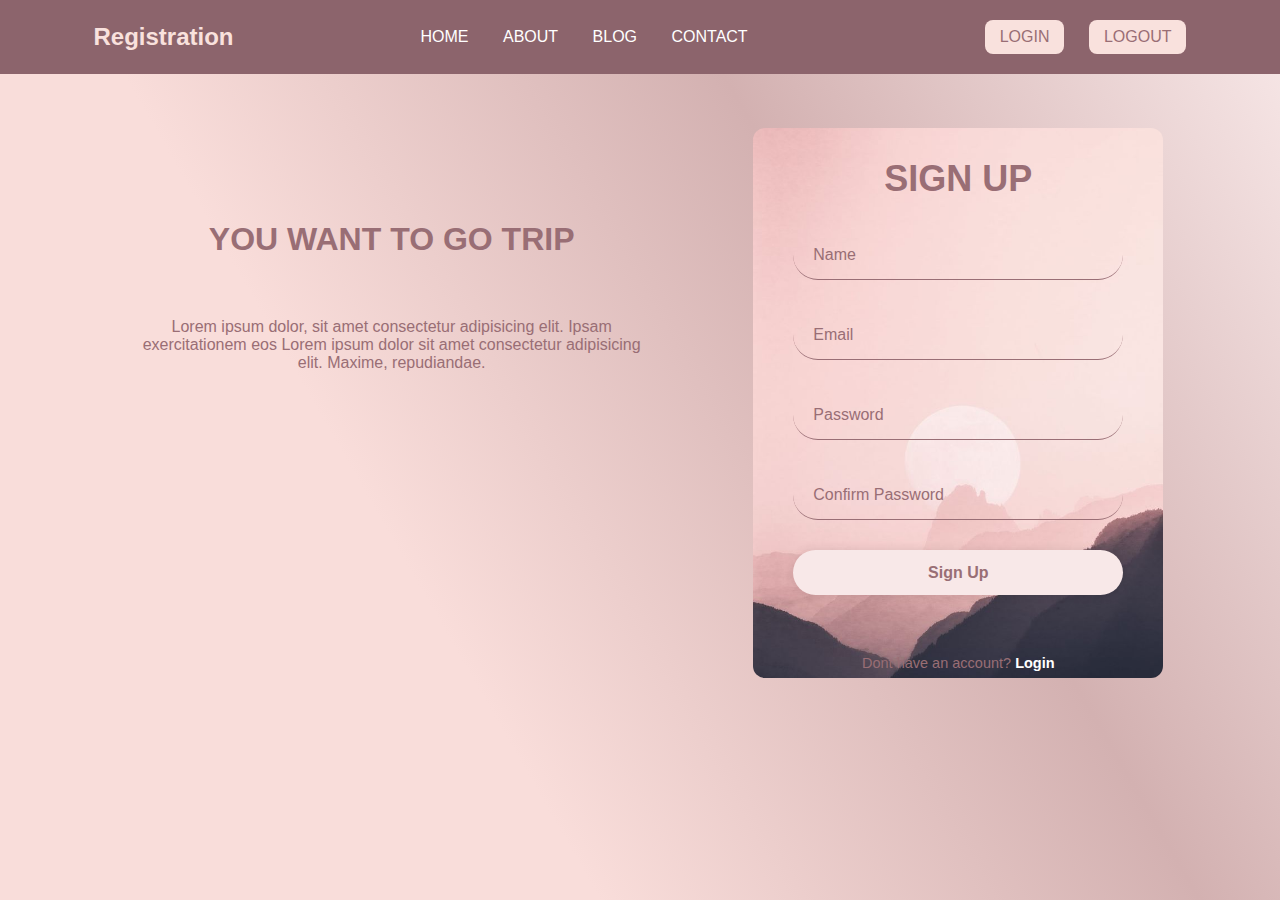
<file: index.html>
<!DOCTYPE html>
<html lang="en">
  <head>
    <meta charset="UTF-8" />
    <meta name="viewport" content="width=device-width, initial-scale=1.0" />
    <title>Login Form | Dan Aleko</title>
    <link rel="stylesheet" href="styles.css" />
    <link
      rel="stylesheet"
      href="https://cdnjs.cloudflare.com/ajax/libs/font-awesome/6.6.0/css/all.min.css"
      integrity="sha512-Kc323vGBEqzTmouAECnVceyQqyqdsSiqLQISBL29aUW4U/M7pSPA/gEUZQqv1cwx4OnYxTxve5UMg5GT6L4JJg=="
      crossorigin="anonymous"
      referrerpolicy="no-referrer"
    />
    <link
      href="https://unpkg.com/boxicons@2.1.4/css/boxicons.min.css"
      rel="stylesheet"
    />
  </head>
  <body>
    <header>
      <h2>Registration</h2>
      <nav>
        <a href="#">HOME</a>
        <a href="#">ABOUT</a>
        <a href="#">BLOG</a>
        <a href="#">CONTACT</a>
      </nav>
      <div class="sign_in_up">
        <div class="banner-btn">
          <a href=""> <input type="submit" value="LOGIN" id="cbtn" /></a>
          <a href=""><input type="submit" value="LOGOUT" /></a>
        </div>
      </div>
    </header>
    <div class="container">
      <div class="text_container">
        <h1>YOU WANT TO GO TRIP</h1>
        <p>
          Lorem ipsum dolor, sit amet consectetur adipisicing elit. Ipsam
          exercitationem eos Lorem ipsum dolor sit amet consectetur adipisicing
          elit. Maxime, repudiandae.
        </p>
      </div>
      <div class="wrapper">
        <form action="" method="post">
          <h1>SIGN UP</h1>
          <div class="input-box">
            <input type="text" placeholder="Name" required name="name" />
          </div>
          <div class="input-box">
            <input type="email" placeholder="Email" required name="email" />
          </div>

          <div class="input-box">
            <input
              type="password"
              placeholder="Password"
              required
              id="password"
              name="password"
            />
            <i class="fa fa-eye" id="eye"></i>
          </div>
          <div class="input-box">
            <input
              id="cpassword"
              type="password"
              placeholder="Confirm Password"
              required
              name="cpassword"
            />
            <i class="fa fa-eye" id="Eye"></i>

            <!-- <i class="fa-solid fa-eye-slash"></i> -->
          </div>
          <button type="submit" class="btn">Sign Up</button>
          <div class="register-link">
            <p>Dont have an account? <a href="#">Login</a></p>
          </div>
        </form>
      </div>
    </div>

    <script
      src="https://cdn.jsdelivr.net/npm/@popperjs/core@2.11.8/dist/umd/popper.min.js"
      integrity="sha384-I7E8VVD/ismYTF4hNIPjVp/Zjvgyol6VFvRkX/vR+Vc4jQkC+hVqc2pM8ODewa9r"
      crossorigin="anonymous"
    ></script>

    <script
      src="https://cdn.jsdelivr.net/npm/bootstrap@5.3.2/dist/js/bootstrap.min.js"
      integrity="sha384-BBtl+eGJRgqQAUMxJ7pMwbEyER4l1g+O15P+16Ep7Q9Q+zqX6gSbd85u4mG4QzX+"
      crossorigin="anonymous"
    ></script>
    <script src="./jquery-3.7.1.js"></script>
    <script src="./app.js"></script>
  </body>
</html>
</file>
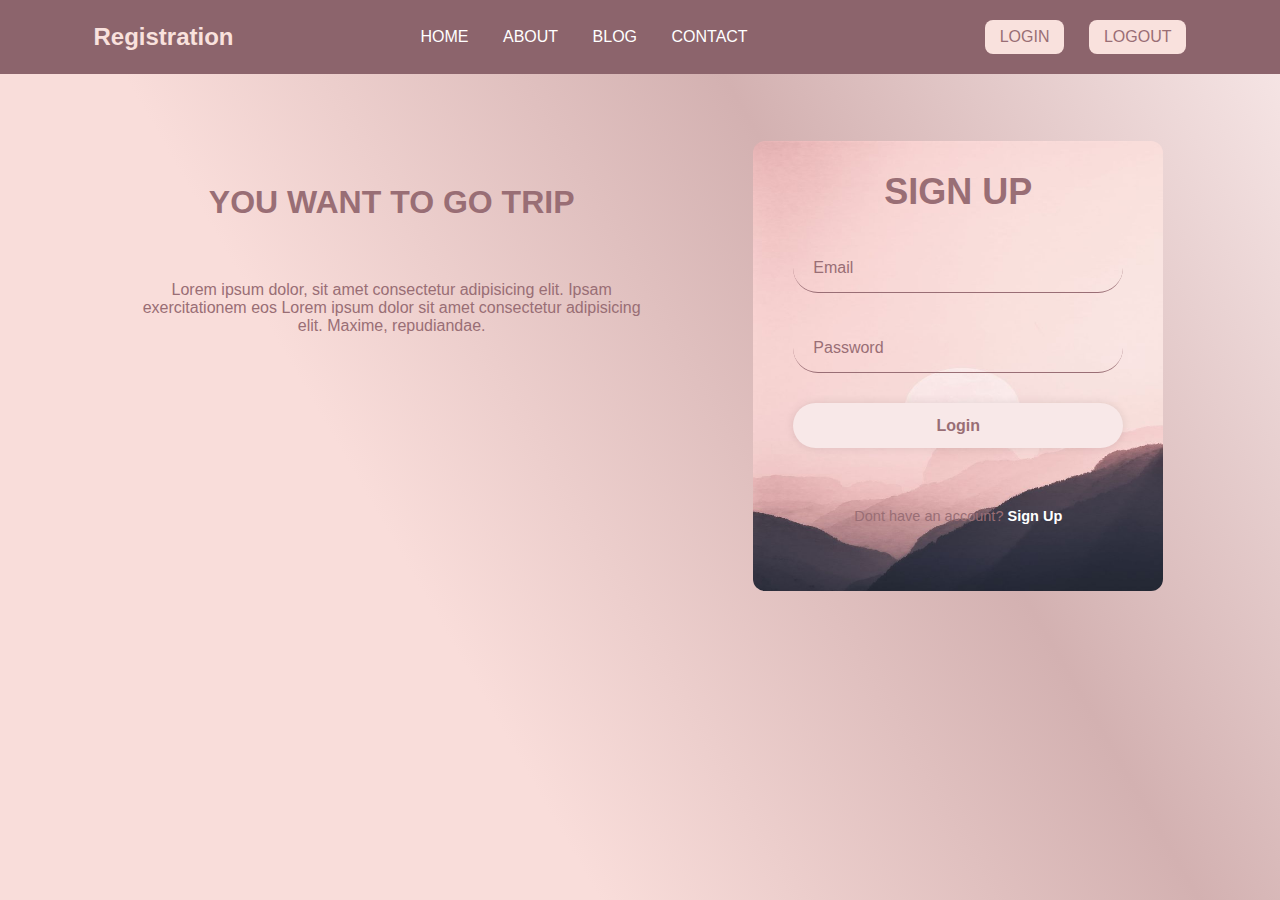
<file: login.html>
<!DOCTYPE html>
<html lang="en">
  <head>
    <meta charset="UTF-8" />
    <meta name="viewport" content="width=device-width, initial-scale=1.0" />
    <title>Login Form | Dan Aleko</title>
    <link rel="stylesheet" href="styles.css" />
    <link
      href="https://unpkg.com/boxicons@2.1.4/css/boxicons.min.css"
      rel="stylesheet"
    />
    <link
      rel="stylesheet"
      href="https://cdnjs.cloudflare.com/ajax/libs/font-awesome/6.6.0/css/all.min.css"
      integrity="sha512-Kc323vGBEqzTmouAECnVceyQqyqdsSiqLQISBL29aUW4U/M7pSPA/gEUZQqv1cwx4OnYxTxve5UMg5GT6L4JJg=="
      crossorigin="anonymous"
      referrerpolicy="no-referrer"
    />
  </head>
  <body>
    <header>
      <h2>Registration</h2>
      <nav>
        <a href="#">HOME</a>
        <a href="#">ABOUT</a>
        <a href="#">BLOG</a>
        <a href="#">CONTACT</a>
      </nav>
      <div class="sign_in_up">
        <div class="banner-btn">
          <a href=""> <input type="submit" value="LOGIN" id="cbtn" /></a>
          <a href=""><input type="submit" value="LOGOUT" /></a>
        </div>
      </div>
    </header>
    <div class="container">
      <div class="text_container">
        <h1>YOU WANT TO GO TRIP</h1>
        <p>
          Lorem ipsum dolor, sit amet consectetur adipisicing elit. Ipsam
          exercitationem eos Lorem ipsum dolor sit amet consectetur adipisicing
          elit. Maxime, repudiandae.
        </p>
      </div>
      <div class="wrapper_login">
        <form action="" method="post">
          <h1>SIGN UP</h1>

          <div class="input-box">
            <input type="email" placeholder="Email" required name="email" />
          </div>

          <div class="input-box">
            <input
              id="password"
              type="password"
              placeholder="Password"
              required
              name="password"
            />
            <i class="fa fa-eye" id="eye"></i>
          </div>

          <button type="submit" class="btn">Login</button>
          <div class="register-link">
            <p>Dont have an account? <a href="#">Sign Up</a></p>
          </div>
        </form>
      </div>
    </div>
    <script src="./jquery-3.7.1.js"></script>
    <script src="./app.js"></script>
  </body>
</html>
</file>
<file: styles.css>
* {
  margin: 0;
  padding: 0;
  box-sizing: border-box;
  font-family: "Poppins", sans-serif;
  text-decoration: none;
}
body {
  /* display: inline-flexbox; */
  justify-content: center;
  align-items: center;
  min-height: 100vh;
  background: linear-gradient(60deg, #f9ddda, #f9ddda, #d3b1b1, #f8e8e8);

  /* background: url(bg.jpg) no-repeat;
  background-size: cover;
  background-position: center; */
}

header {
  display: flex;
  flex-direction: row;
  align-items: center;
  justify-content: space-around;
  background-color: #8c646c;
  color: #f9e1dd;
  padding: 20px 0;
}

header nav a {
  color: white;
  margin-right: 30px;
  font-weight: 500;
}
header .sign_in_up a input {
  background-color: #f9e1dd;
  /* transition: 0.5s; */
  font-size: 16px;
  font-weight: 500;
  padding: 8px 15px;
  /* border: 2px solid #000; */
  border-radius: 8px;
  color: #996e75;
  border: none;
  outline: none;
  cursor: pointer;
  margin-left: 20px;
}

header .sign_in_up a {
  margin: 0;
  padding: 0;
  display: inline;

  text-decoration: none;
}

.wrapper {
  height: 550px;
  margin-top: 2%;
  width: 410px;
  background: transparent;
  /* border: 2px solid rgba(255, 255, 255, 0.2); */
  /* backdrop-filter: blur(9px); */
  color: #996e75;
  border-radius: 12px;
  padding: 30px 40px;
}
.wrapper h1 {
  font-size: 36px;
  text-align: center;
}
.wrapper .input-box {
  position: relative;
  width: 100%;
  height: 50px;

  margin: 30px 0;
}
.input-box input {
  width: 100%;
  height: 100%;
  background: transparent;
  border: none;
  outline: none;
  border-bottom: 1px solid rgb(153, 110, 117);
  border-radius: 30px;
  font-size: 16px;
  color: #463e4b;
  padding: 20px 45px 20px 20px;
}

.input-box input::placeholder {
  color: #996e75;
}
.input-box i {
  position: absolute;
  right: 20px;
  top: 30%;
  transform: translate(-50%);
  font-size: 20px;
  cursor: pointer;
}
.container {
  display: flex;
  justify-content: space-evenly;
  align-items: center;
  height: 100%;
  width: 100%;
  padding: 30px 30px;
}
.text_container {
  /* background-color: aquamarine; */
  height: 500px;
  width: 550px;
  padding: 20px 20px;
  text-align: center;
}
.text_container h1,
p {
  margin-top: 60px;
  color: #996e75;
}
p {
  font-weight: 450;
}

/* .wrapper .remember-forgot {
 
  justify-content: space-between;
  font-size: 14.5px;
  margin: -15px 0 15px;
} */
/* .remember-forgot label input {
  accent-color: #fff;
  margin-right: 3px;
} */
/* .remember-forgot a {
  color: #fff;
  text-decoration: none;
} */
/* .remember-forgot a:hover {
  text-decoration: underline;
} */
.wrapper .btn {
  width: 100%;
  height: 45px;
  background: #f8e8e8;
  border: none;
  outline: none;
  border-radius: 40px;
  box-shadow: 0 0 10px rgba(0, 0, 0, 0.1);
  cursor: pointer;
  font-size: 16px;
  color: #996e75;
  font-weight: 600;
}
.wrapper .register-link {
  font-size: 14.5px;
  text-align: center;
  margin: 20px 0 15px;
}
.register-link p a {
  color: #fff;
  text-decoration: none;
  font-weight: 600;
}
.register-link p a:hover {
  text-decoration: underline;
}
.wrapper {
  background-image: url(./bae5cad171375da828f0634e580d31fd.jpg);
  background-size: cover;
  background-position: center;
}

/* LOGIN CSS */
/* .wrapper_login {
  height: 550px;
  background-image: url(./bae5cad171375da828f0634e580d31fd.jpg);
  background-size: cover;
  background-position: center;
} */
.wrapper_login {
  background-image: url(./bae5cad171375da828f0634e580d31fd.jpg);
  background-size: 100% 100%;
  background-position: center;
  margin-top: 2%;
  width: 410px;
  height: 450px;
  /* background: transparent; */
  color: #996e75;
  border-radius: 12px;
  padding: 30px 40px;
}
.wrapper_login h1 {
  font-size: 36px;
  text-align: center;
}
.wrapper_login .input-box {
  position: relative;
  width: 100%;
  height: 50px;

  margin: 30px 0;
}
.wrapper_login .register-link {
  font-size: 14.5px;
  text-align: center;
  margin: 20px 0 15px;
}

.wrapper_login .btn {
  width: 100%;
  height: 45px;
  background: #f8e8e8;
  border: none;
  outline: none;
  border-radius: 40px;
  box-shadow: 0 0 10px rgba(0, 0, 0, 0.1);
  cursor: pointer;
  font-size: 16px;
  color: #996e75;
  font-weight: 600;
}

/* LOGIN CSS END */
</file>
